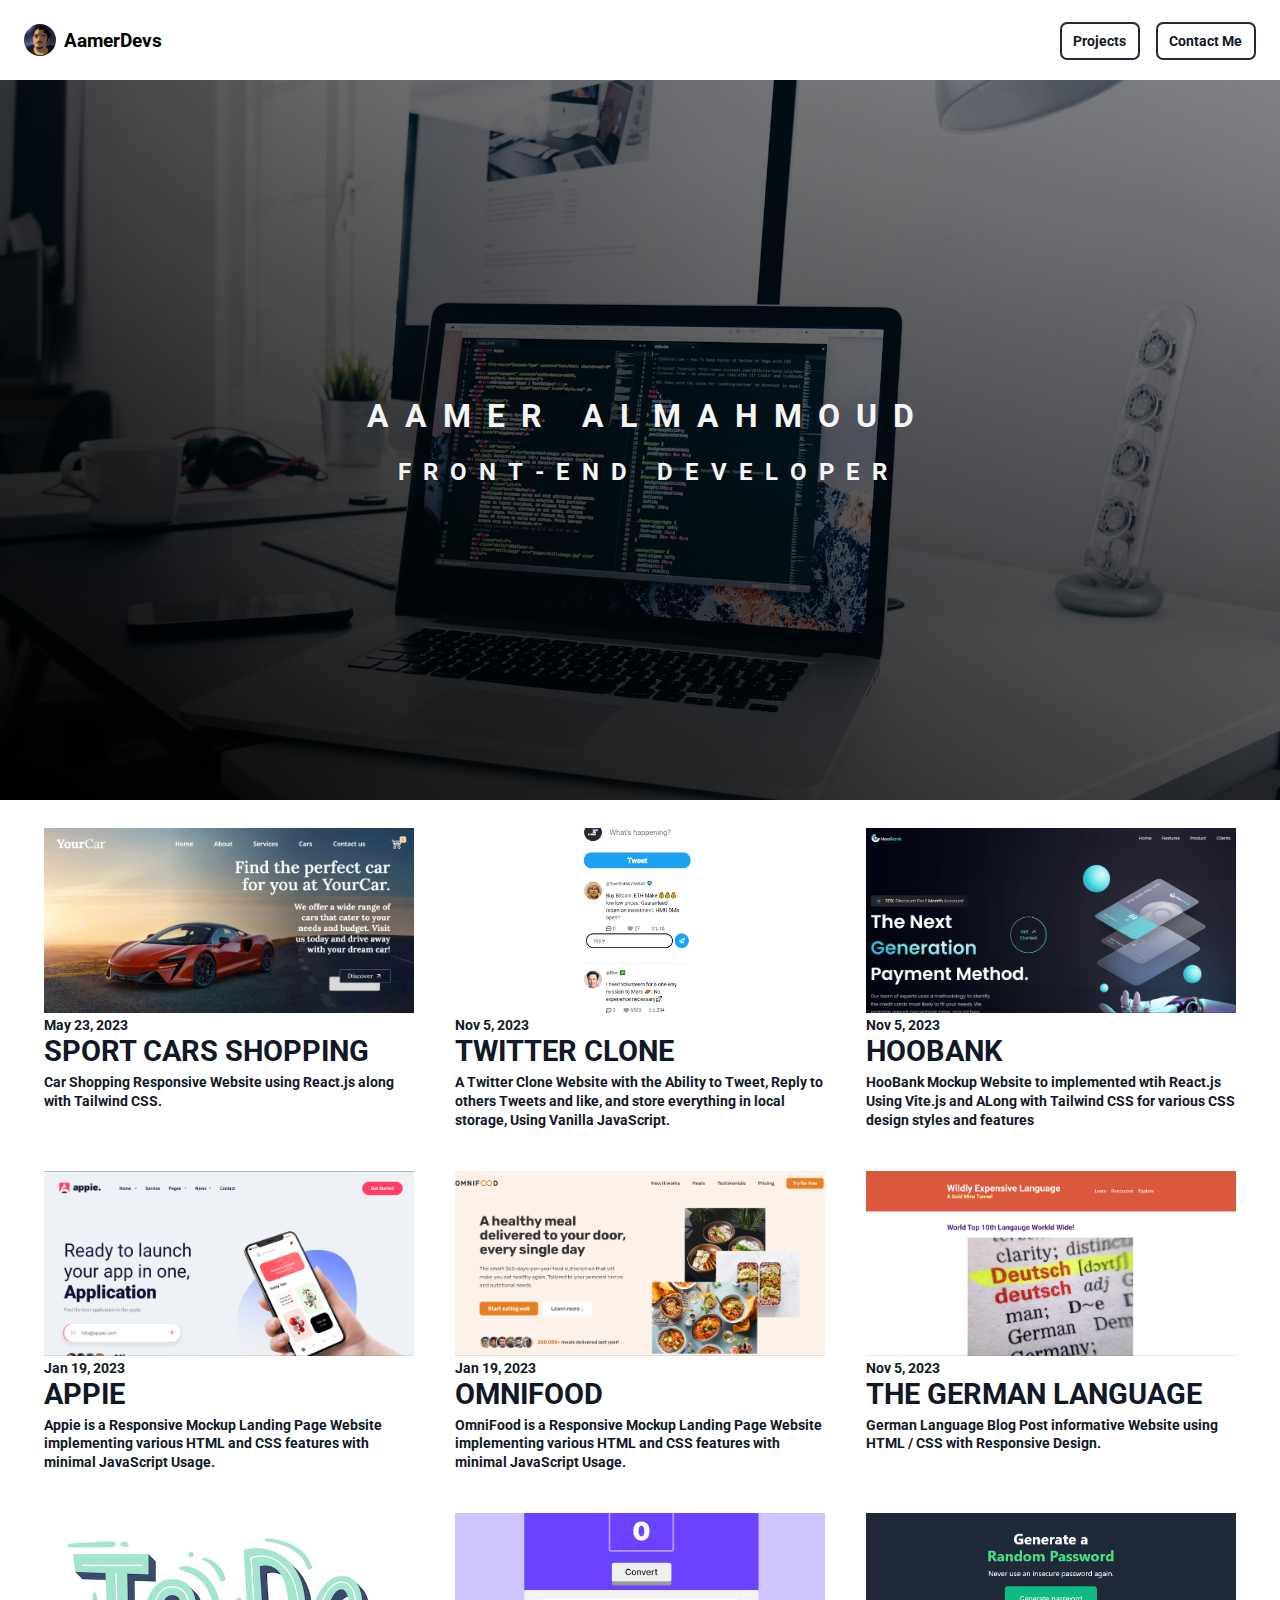
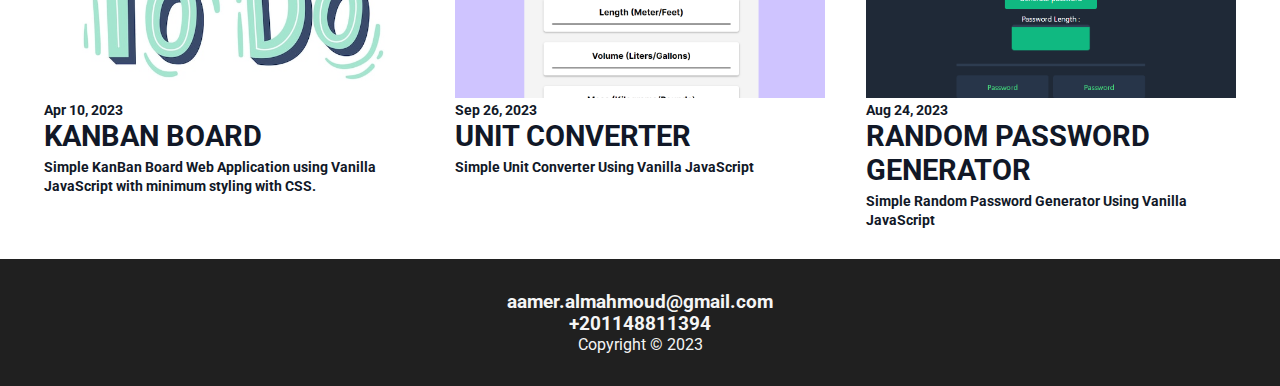
<file: index.html>
<!DOCTYPE html>
<html lang="en">
  <head>
    <meta charset="UTF-8" />
    <link rel="stylesheet" href="styles.css" />
    <!-- FONTS -->
    <link rel="preconnect" href="https://fonts.googleapis.com" />
    <link rel="preconnect" href="https://fonts.gstatic.com" crossorigin />
    <link
      href="https://fonts.googleapis.com/css2?family=Roboto:wght@300;400;500;700;900&display=swap"
      rel="stylesheet" />
    <!-- --------------- -->
    <meta name="viewport" content="width=device-width, initial-scale=1.0" />
    <title>Aamer Portfolio</title>
  </head>
  <body>
    <header>
      <nav>
        <div class="logo">
          <img src="images/Aamer-Art-Photo.jpg" alt="author image" />
          <h1>AamerDevs</h1>
        </div>
        <ul>
          <li><a href="#projects">Projects</a></li>
          <li><a href="#footer">Contact Me</a></li>
        </ul>
      </nav>
    </header>

    <div class="container">
      <main>
        <div class="img-gradient">
          <img src="/images/main.jpeg" />
        </div>
        <div class="topic">
          <h1 split-by="letter" letter-animation="breath">Aamer Almahmoud</h1>
          <h2 split-by="letter" letter-animation="breath">
            Front-end Developer
          </h2>
        </div>
      </main>

      <section id="projects"></section>
    </div>
    <footer id="footer">
      <h3>aamer.almahmoud@gmail.com</h3>
      <h3>+201148811394</h3>
      <p>Copyright © 2023</p>
    </footer>

    <script type="module" src="index.js"></script>
  </body>
</html>
</file>
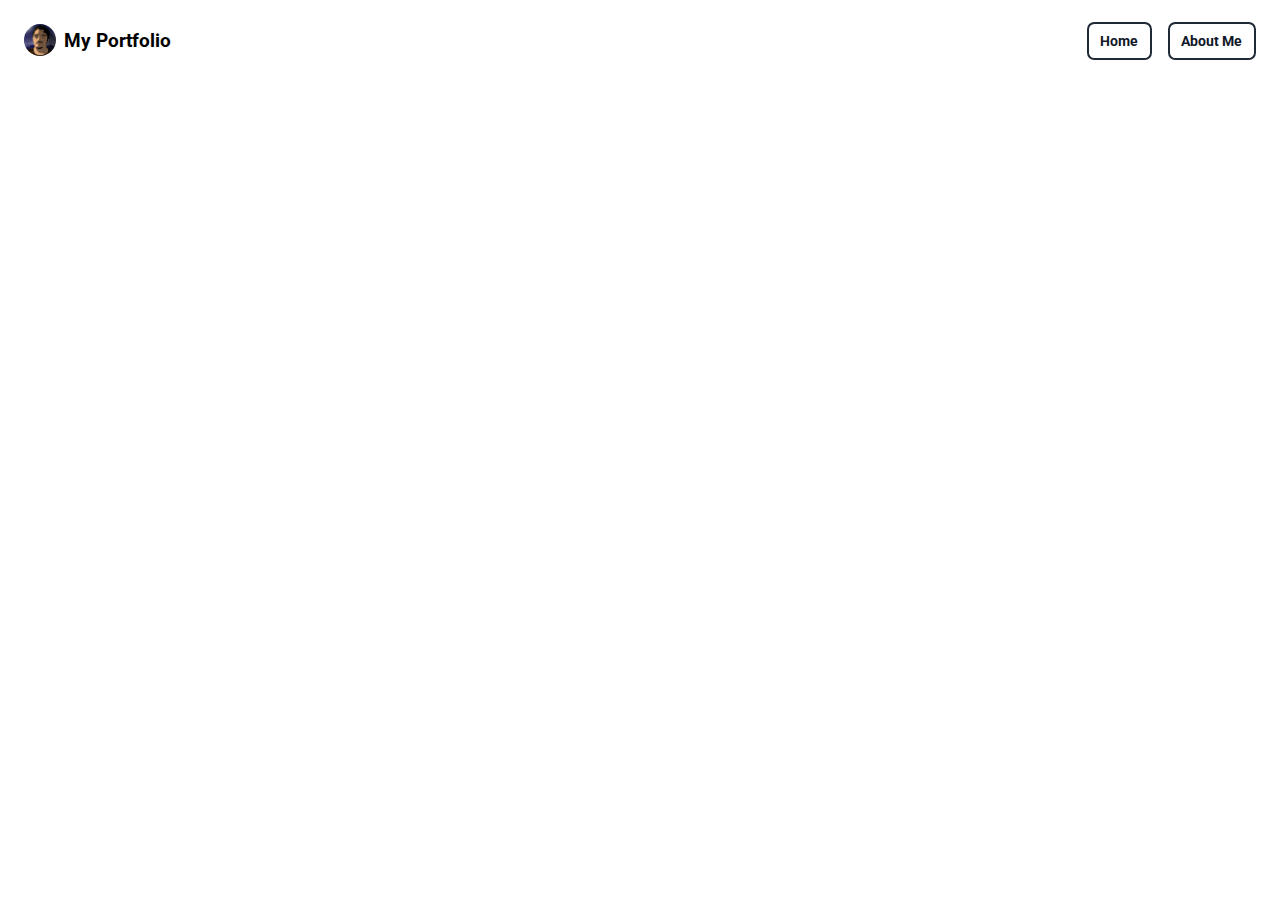
<file: about.html>
<!DOCTYPE html>
<html lang="en">
  <head>
    <meta charset="UTF-8" />
    <meta name="viewport" content="width=device-width, initial-scale=1.0" />
    <link rel="stylesheet" href="styles.css" />
    <!-- FONTS -->
    <link rel="preconnect" href="https://fonts.googleapis.com" />
    <link rel="preconnect" href="https://fonts.gstatic.com" crossorigin />
    <link
      href="https://fonts.googleapis.com/css2?family=Roboto:wght@300;400;500;700;900&display=swap"
      rel="stylesheet" />
    <title>Document</title>
  </head>
  <body>
    <div class="container">
      <header>
        <nav>
          <div class="logo">
            <img src="images/Aamer-Art-Photo.jpg" alt="author image" />
            <h1>My Portfolio</h1>
          </div>
          <ul>
            <li><a href="index.html">Home</a></li>
            <li><a href="about.html">About Me</a></li>
          </ul>
        </nav>
      </header>
    </div>
    <div></div>
  </body>
</html>
</file>
<file: styles.css>
:root {
  --dark-blue: #111827;
  --hover: #1F2937;
  --brown: #202020;
  
}

*, *::before, *::after {
  box-sizing: border-box;
  padding: 0;
  margin: 0;
}


html,body{
  scroll-behavior: smooth;
  font-family: 'Roboto', sans-serif;
}

.container {
    width: 100%;
    min-width: 370px;
    margin: 0 auto;
  
}

header {
  width: 100%;
  padding: 1.5em;


}

nav {
  display: flex;
  justify-content: space-between;
  align-items: center;
  
}

nav h1 {
  font-size: 1.2rem;
  
}
nav img {
  width: 32px;
  height: 32px;
  border-radius: 50%;
  vertical-align: middle;
  
}

.logo {
  display: flex;
  align-items: center;
  gap: 0.5em;
}

ul {
  list-style: none;
  display: flex;
  gap: 1em;
}

a {
  text-decoration: none;
  border: 2px solid #1F2937;
  color: #111827;
  font-weight: bold;
  font-size: 0.9rem;
  padding: 0.6em 0.8em;
  border-radius: 0.5em;
  transition: ease-in 0.2s;

}


a:active,
a:visited,
a:hover,
a:focus {
  text-decoration: none;

}

nav a:hover {
  background-color: #1F2937;
  color: whitesmoke;
  transition:  ease-out 0.2s;
}
section a:hover  {
  background-color: white;
  
  transition:  ease-out 0.2s;
}

main {
 width: 100%;
 height: 80vh;
 display: grid;
 grid-template-columns: 1em 1fr 1em;
 grid-template-rows: 1em  1fr 1em;
 place-content: center;
 

}
main img {

  width: 100%;
  height: 100%;
  
  /*  */
  object-fit: cover;
}
.img-gradient {
  position:relative;
  grid-column: 1/-1;
  grid-row: 1/-1;
}


.img-gradient::after {
  content: '';
  position: absolute;
  left: 0; top: 0;
  width: 100%; height: 100%;
  background-image: linear-gradient(to bottom left, #00000059, #000000);
}



.topic{
  grid-column: 2 /-1;
  grid-row: 2;
  
  padding: 1em;
  align-self: center;
  justify-self: center;
  color: whitesmoke;
  line-height: 5em;
z-index: 999;
}



.topic h1,h2 {
  line-height: 2;
  text-transform: uppercase;
  letter-spacing: 0.5em;
  text-align: center;
  
}

section {
  width: 100%;
  display: grid;
  grid-template-columns: repeat(auto-fit, minmax(360px, 1fr));
  gap: 1em;
  margin: 1em auto;
  padding-inline: 2em; 
 
}
.blog{
  border-bottom: 1px solid --dark-blue;
  transition: ease 0.1s;
  padding: 0.5em;
  border: 5px solid transparent;
  cursor: pointer;
  user-select: none;
  
}

.blog:hover {
  scale: 1.02;
  transition: all 0.2s;
  border: 1px solid var(--dark-blue);
  border-radius: 5px;
}

.blog img {
  width: 100%;
  aspect-ratio: 16/8;
  object-fit: cover;
}
.blog h1 {
  margin-bottom: 0.2em;
  text-transform: uppercase;
}
.blog p {
  line-height: 1.3;
}
/* 
@media (min-width: 400px){
  .topic{
    grid-column: 2;
  }
  main {
    --columns:1em 3fr 1fr 1em;
  }
} */

footer {
  width: 100%;
  height: fit-content;
  background-color: var(--brown);
  text-align: center;
  display: grid;
  align-content: end;
  color: whitesmoke;
  padding: 2em;
}



@keyframes breath {
  from {
    animation-timing-function: ease-out;
  }

  to {
    transform:  translateX(10px) perspective(5px);
    text-shadow: 0px 0 20px var(--glow-color);
    animation-timing-function: ease-in-out;
  }
}

@media (prefers-reduced-motion:no-preference) {
  [letter-animation] > span {
    display: inline-block;
    white-space: break-spaces;
  }

  [letter-animation=breath] {
    --glow-color: white;
  }

  [letter-animation=breath]>span {
    animation: breath 1s ease calc(var(--index) * 100 * 1ms) infinite alternate;
  }
}

@media (prefers-reduced-motion:no-preference) and (prefers-color-scheme: light) {
  [letter-animation=breath] {
    --glow-color: black;
  }
}
</file>
